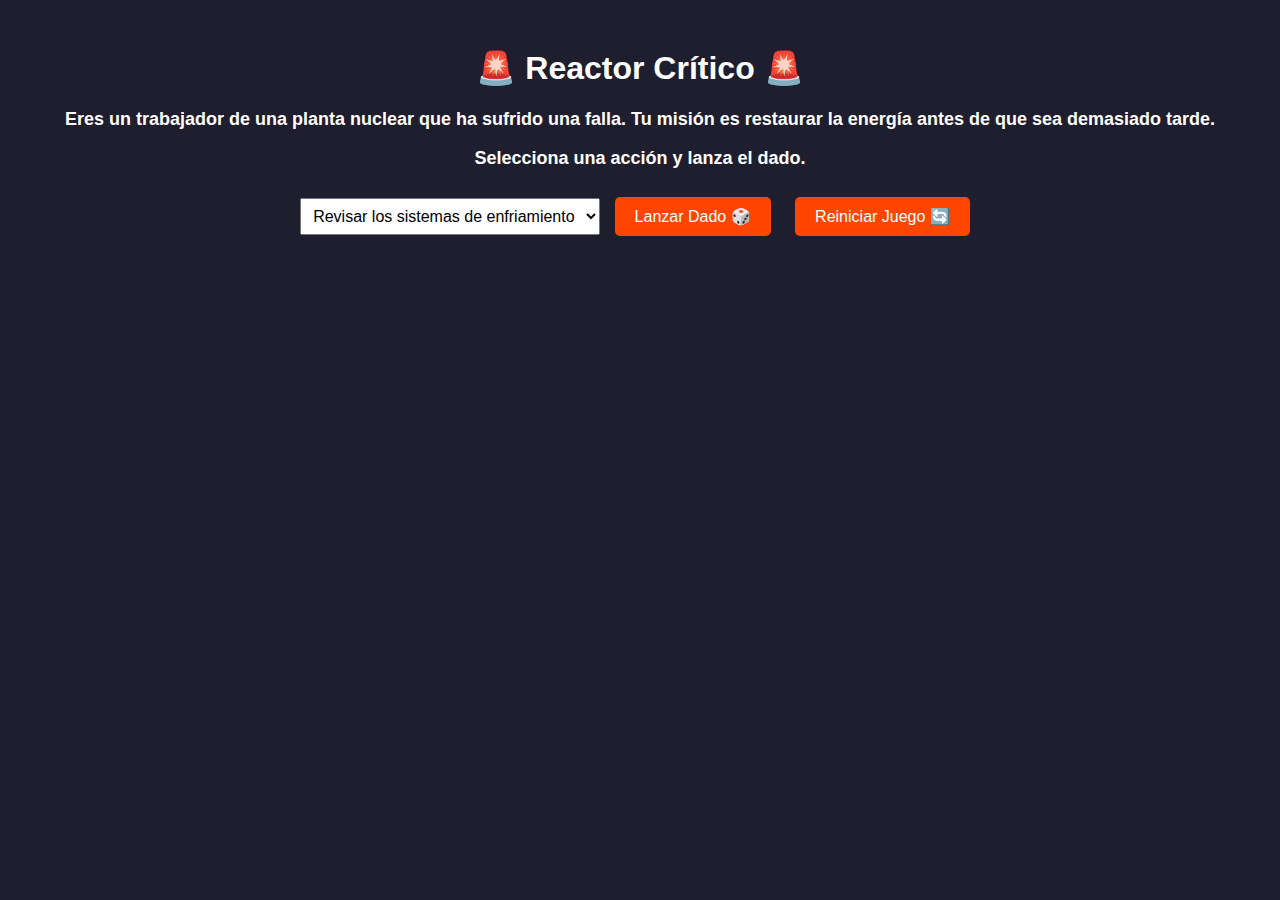
<file: index.html>
<!DOCTYPE html>
<html lang="es">
<head>
    <meta charset="UTF-8">
    <meta name="viewport" content="width=device-width, initial-scale=1.0">
    <title>Reactor Crítico</title>
    <link rel="stylesheet" href="style.css">
</head>
<body>
    <h1>🚨 Reactor Crítico 🚨</h1>
    <p>Eres un trabajador de una planta nuclear que ha sufrido una falla. Tu misión es restaurar la energía antes de que sea demasiado tarde.</p>
    <p>Selecciona una acción y lanza el dado.</p>
    
    <select id="accion" onchange="reiniciarJuego()">
        <option value="1">Revisar los sistemas de enfriamiento</option>
        <option value="2">Restablecer la consola principal</option>
        <option value="3">Liberar presión manualmente</option>
    </select>
    
    <button onclick="jugar()">Lanzar Dado 🎲</button>
    <button onclick="reiniciarJuego()">Reiniciar Juego 🔄</button>
    
    <p id="resultado"></p>
    <p id="intentos"></p>
    <p id="final"></p>

    <script src="chan.js"></script>
</body>
</html>
</file>
<file: style.css>
body {
    font-family: Arial, sans-serif;
    text-align: center;
    padding: 20px;
    background-color: #1e1e2e;
    color: #ffffff;
}

button {
    padding: 10px 20px;
    font-size: 16px;
    margin: 10px;
    cursor: pointer;
    background-color: #ff4500;
    color: white;
    border: none;
    border-radius: 5px;
}

button:hover {
    background-color: #ff6347;
}

select {
    padding: 8px;
    font-size: 16px;
    margin-bottom: 10px;
}

p {
    font-size: 18px;
    font-weight: bold;
}
</file>
